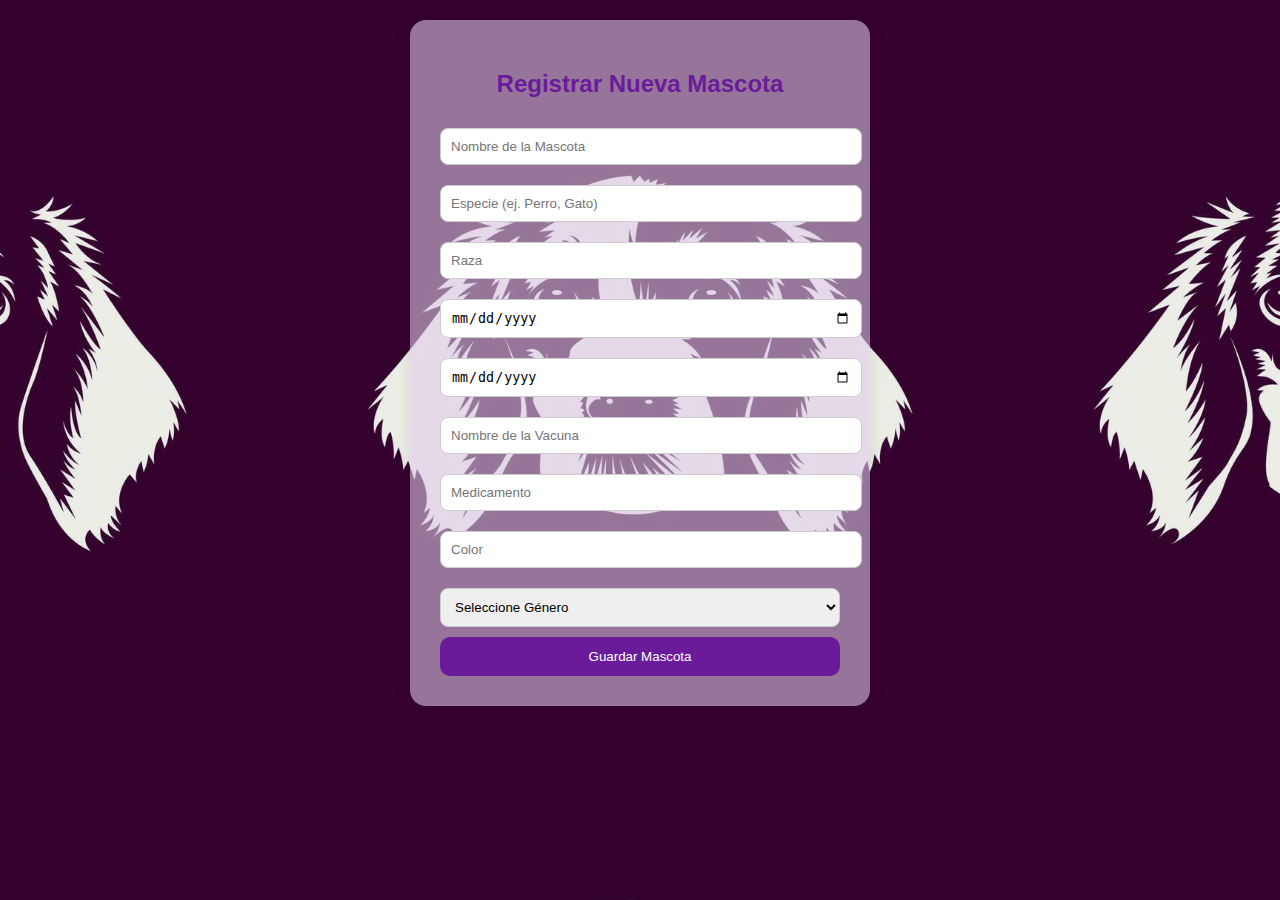
<file: src/main/resources/templates/Propietario/crear.html>
<!DOCTYPE html>
<html lang="es">
<head>
    <meta charset="UTF-8">
    <title>Registrar Mascota</title>
    <style>
        body {
            background-image: url('img/mascota.jpg');
            background-size: contain;   /* Ajusta la imagen dentro del contenedor */
            background-position: center;
            font-family: 'Segoe UI', sans-serif;
            color: #4A148C;
            margin: 0;
            padding: 20px;
        }
        .form-container {
            max-width: 400px;
            margin: auto;
            background-color: rgba(223, 203, 235, 0.575); /* Negro con 50% de transparencia */
            border-radius: 16px;
            padding: 30px;
            box-shadow: 0 0 15px rgba(0,0,0,0.1);
        }
        h2 {
            text-align: center;
            color: #6A1B9A;
        }
        input, select {
            width: 100%;
            padding: 10px;
            margin: 10px 0;
            border-radius: 8px;
            border: 1px solid #ccc;
        }
        button {
            background-color: #6A1B9A;
            color: white;
            border: none;
            padding: 12px;
            width: 100%;
            border-radius: 10px;
            cursor: pointer;
        }
        button:hover {
            background-color: #4A148C;
        }
    </style>
</head>
<body>
    <div class="form-container">
        <h2>Registrar Nueva Mascota</h2>
        <form action="<?= base_url('/propietario/guardarMascota') ?>" method="post">
            <input type="text" name="nom_mascota" placeholder="Nombre de la Mascota" required>
            <input type="text" name="especie" placeholder="Especie (ej. Perro, Gato)" required>
            <input type="text" name="raza" placeholder="Raza" required>
            <input type="date" name="fecha_nacimiento" required>
            <input type="date" name="fecha_vacunacion">
            <input type="text" name="nom_vacuna" placeholder="Nombre de la Vacuna">
            <input type="text" name="medicamento" placeholder="Medicamento">
            <input type="text" name="color" placeholder="Color">
            <select name="genero" required>
                <option value="">Seleccione Género</option>
                <option value="macho">Macho</option>
                <option value="hembra">Hembra</option>
            </select>
            <button type="submit">Guardar Mascota</button>
        </form>
    </div>
</body>
</html>
</file>
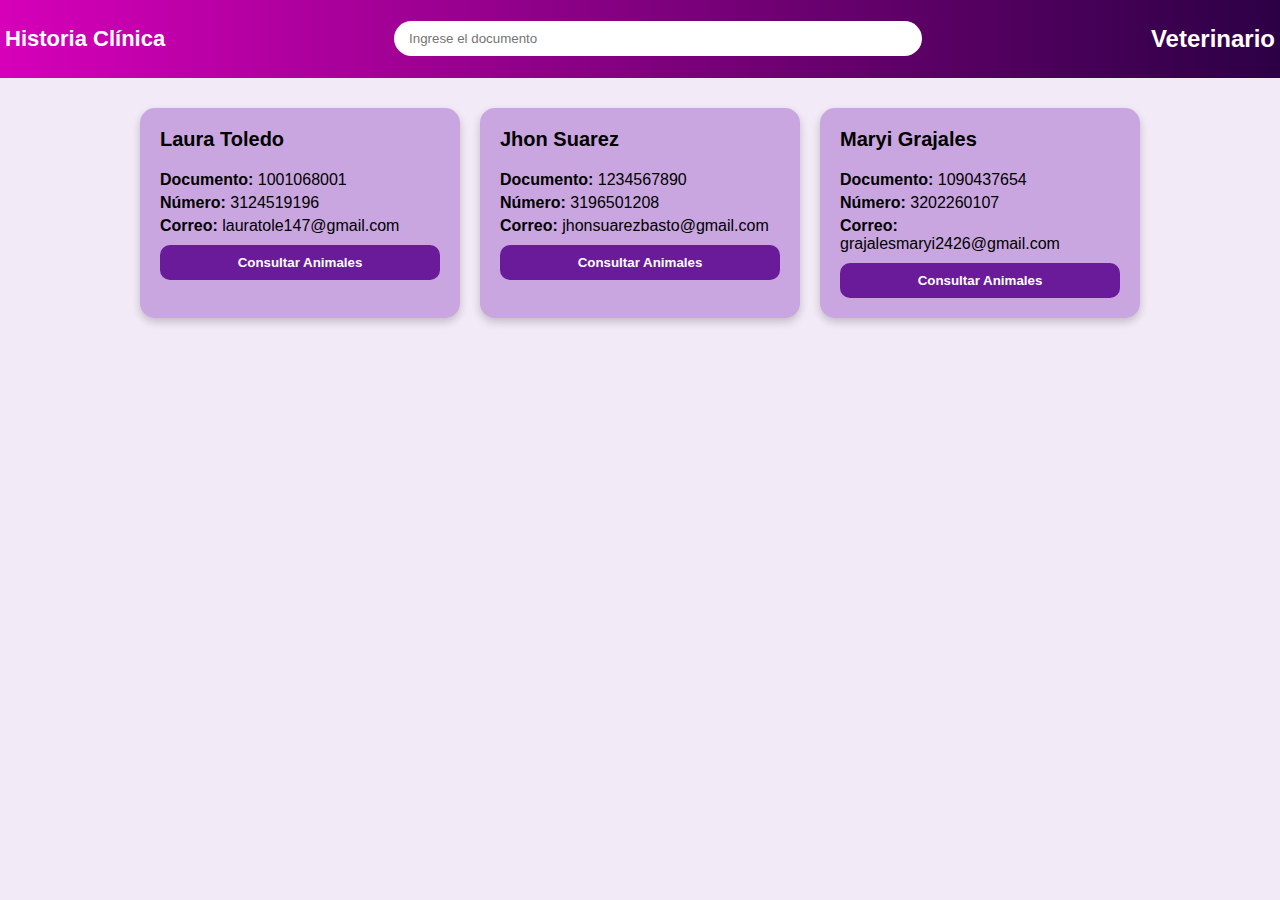
<file: src/main/resources/templates/Propietario/propietarioVH.html>
<!DOCTYPE html>
<html lang="es">
<head>
    <meta charset="UTF-8">
    <title>Historia Clínica Veterinaria</title>
    <style>
        /* ====== ESTILOS GENERALES ====== */
        body {
            font-family: Arial, sans-serif;
            margin: 0;
            background-color: #f3eaf8;
        }

        header {
            background: linear-gradient(to right,#d600b9, #2c0045);
            color: white;
            padding: 5px;
            display: flex;
            justify-content: space-between;
            align-items: center;
        }

        header h1 {
            font-size: 22px;
            margin: 0;
        }

        .search-box {
            background-color: white;
            border-radius: 20px;
            padding: 5px 10px;
            display: flex;
            align-items: center;
            width: 40%;
        }

        .search-box input {
            border: none;
            outline: none;
            flex: 1;
            padding: 5px;
        }

        .search-box span {
            color: #6a1b9a;
            font-weight: bold;
        }

        main {
            padding: 30px;
            display: flex;
            flex-wrap: wrap;
            gap: 20px;
            justify-content: center;
        }

        /* ====== TARJETAS DE PROPIETARIOS ====== */
        .card {
            background-color: #c9a6df;
            border-radius: 15px;
            padding: 20px;
            width: 280px;
            box-shadow: 0 4px 8px rgba(0,0,0,0.2);
            color: black;
        }

        .card h3 {
            margin-top: 0;
            font-size: 20px;
        }

        .card p {
            margin: 5px 0;
        }

        .btn {
            display: block;
            width: 100%;
            margin-top: 10px;
            padding: 10px;
            border: none;
            border-radius: 10px;
            cursor: pointer;
            font-weight: bold;
        }

        .btn-primary {
            background-color: #6a1b9a;
            color: white;
        }

        .btn-primary:hover {
            background-color: #4a0072;
        }

        /* ====== LISTA DE ANIMALES ====== */
        .animal-list {
            margin-top: 10px;
            background-color: #b076d4;
            border-radius: 10px;
            padding: 10px;
            display: none; /* Oculta la lista hasta que se despliegue */
        }

        .animal-item {
            padding: 6px;
            margin-bottom: 5px;
            border-radius: 8px;
            cursor: pointer;
        }

        .animal-item:hover {
            background-color: #c9a6df;
        }

        .animal-item.active {
            background-color: #8e24aa;
            color: white;
        }

        /* ====== BOTONES OPCIONES (Vacunas, Historia) ====== */
        .options {
            margin-top: 10px;
            display: none; /* Ocultas hasta seleccionar animal */
            flex-direction: column;
            gap: 8px;
        }

        .btn-success {
            background-color:  #6a1b9a;
            color: white;
        }

        .btn-success:hover {
            background-color: #b076d4;
        }

        .btn-info {
            background-color: #6a1b9a;
            color: white;
        }

        .btn-info:hover {
            background-color: #b076d4;
        }
    </style>
</head>
<body>

<!-- ====== BARRA SUPERIOR ====== -->
<header>
    <h1>Historia Clínica</h1>
    <div class="search-box">

        <input type="text" id="searchInput" placeholder="Ingrese el documento">
    </div>
    <h2>Veterinario</h2>
</header>

<!-- ====== CONTENIDO PRINCIPAL ====== -->
<main id="ownersContainer">
    <!-- Las tarjetas de propietarios se generan con JS -->
</main>

<script>
    // ====== DATOS DE PRUEBA (Simulan la BD) ======
    const owners = [
        {
            name: "Laura Toledo",
            document: "1001068001",
            phone: "3124519196",
            email: "lauratole147@gmail.com",
            animals: ["Kisha", "Nala", "Lucas", "Atila"]
        },
        {
            name: "Jhon Suarez",
            document: "1234567890",
            phone: "3196501208",
            email: "jhonsuarezbasto@gmail.com",
            animals: ["Rocky", "Max"]
        },
        {
            name: "Maryi Grajales",
            document: "1090437654",
            phone: "3202260107",
            email: "grajalesmaryi2426@gmail.com",
            animals: ["Luna", "Simba"]
        }
    ];

    const ownersContainer = document.getElementById("ownersContainer");
    const searchInput = document.getElementById("searchInput");

    // ====== FUNCIÓN PARA MOSTRAR PROPIETARIOS ======
    function displayOwners(list) {
        ownersContainer.innerHTML = ""; // limpia el contenedor
        list.forEach((owner, idx) => {
            // Crear tarjeta
            const card = document.createElement("div");
            card.className = "card";

            card.innerHTML = `
          <h3>${owner.name}</h3>
          <p><b>Documento:</b> ${owner.document}</p>
          <p><b>Número:</b> ${owner.phone}</p>
          <p><b>Correo:</b> ${owner.email}</p>
          <button class="btn btn-primary">Consultar Animales</button>
          <div class="animal-list"></div>
          <div class="options">
            <button class="btn btn-success"> Agregar vacuna</button>
            <button class="btn btn-info"> Generar historia clínica</button>
          </div>
        `;

            // Botón "Consultar Animales"
            const animalBtn = card.querySelector(".btn-primary");
            const animalList = card.querySelector(".animal-list");
            const optionsDiv = card.querySelector(".options");

            animalBtn.addEventListener("click", () => {
                // Alternar mostrar/ocultar lista
                animalList.style.display = animalList.style.display === "block" ? "none" : "block";
                // Crear la lista de animales
                if (animalList.innerHTML === "") {
                    owner.animals.forEach(animal => {
                        const item = document.createElement("div");
                        item.className = "animal-item";
                        item.textContent = animal;

                        // Al hacer clic en un animal
                        item.addEventListener("click", () => {
                            // Quitar selección previa
                            animalList.querySelectorAll(".animal-item").forEach(i => i.classList.remove("active"));
                            item.classList.add("active");
                            // Mostrar opciones
                            optionsDiv.style.display = "flex";
                        });

                        animalList.appendChild(item);
                    });
                }
            });

            ownersContainer.appendChild(card);
        });
    }

    // ====== FILTRO DE BÚSQUEDA POR DOCUMENTO ======
    searchInput.addEventListener("input", () => {
        const search = searchInput.value;
        const filtered = owners.filter(o => o.document.includes(search));
        displayOwners(filtered);
    });

    // Mostrar todos los propietarios al inicio
    displayOwners(owners);
</script>
</body>
</html>
</file>
